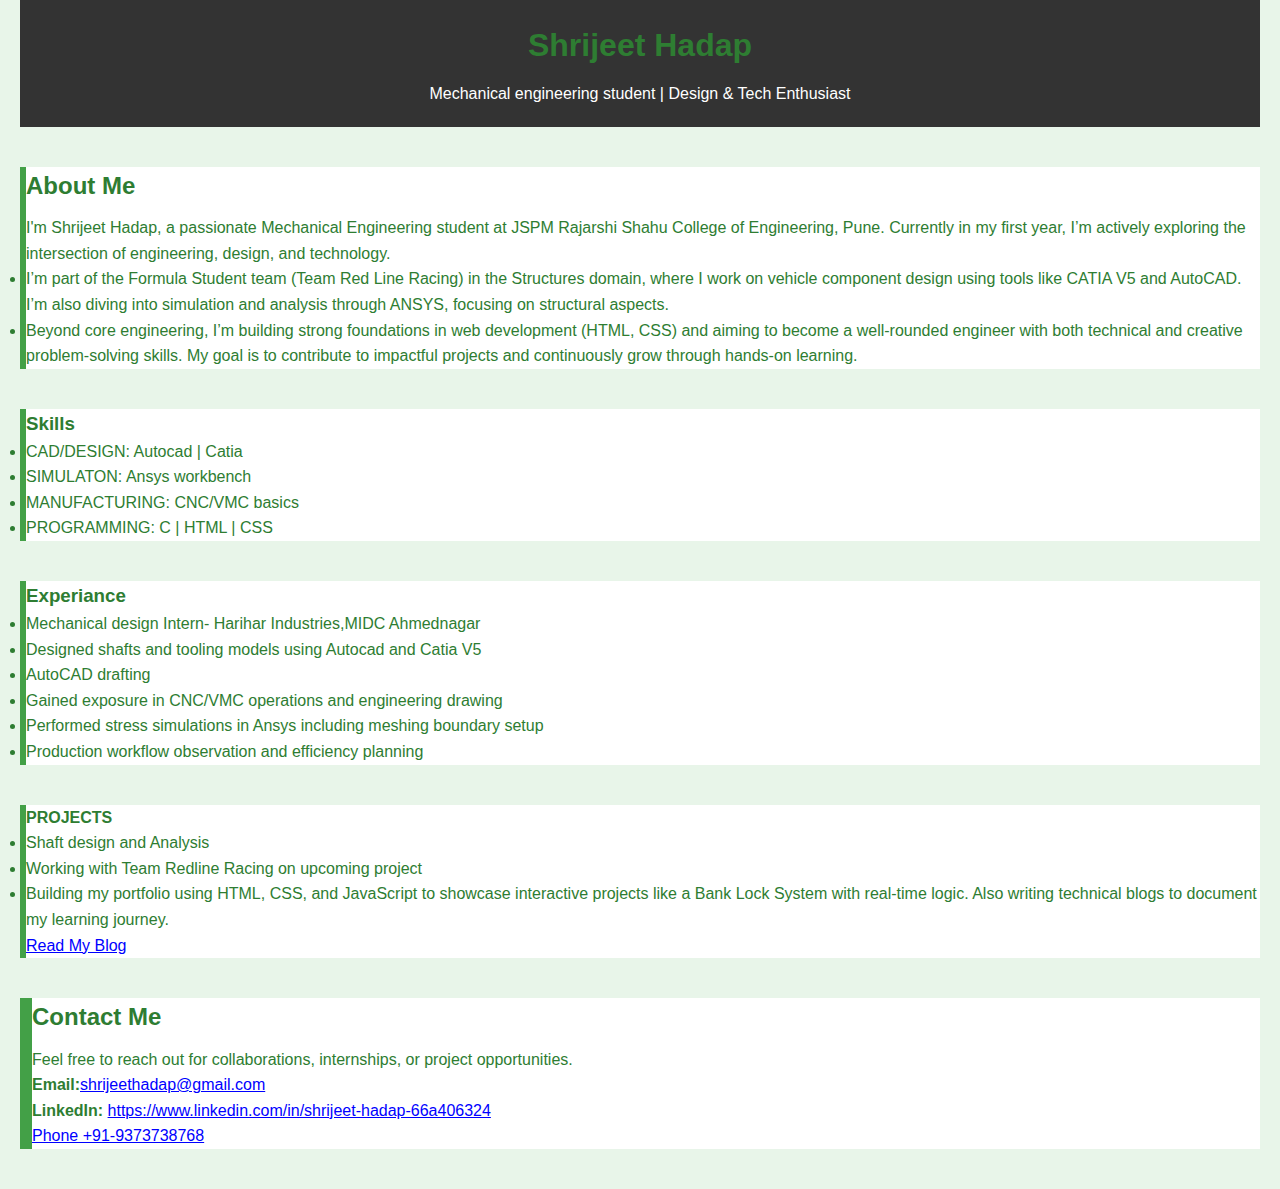
<file: index.html>
<!DOCTYPE html>
<head>
<link rel="stylesheet" href="css/style.css">



</head>
<body>
    <header>
        <h1 style="text-decoration: solid;">Shrijeet Hadap</h1>
        <nav>
          <p>Mechanical engineering student | Design & Tech  Enthusiast</p>
        </nav>
    </header>
    <section id="ABOUT">
        <h2>About Me</h2>
        <p> I'm Shrijeet Hadap, a passionate Mechanical Engineering student at JSPM Rajarshi Shahu College of Engineering, Pune. Currently in my first year, I’m actively exploring the intersection of engineering, design, and technology.
  </p>
  <li>I’m part of the Formula Student team (Team Red Line Racing) in the Structures domain, where I work on vehicle component design using tools like CATIA V5 and AutoCAD. I’m also diving into simulation and analysis through ANSYS, focusing on structural aspects.</li>
  <li> Beyond core engineering, I’m building strong foundations in web development (HTML, CSS) and aiming to become a well-rounded engineer with both technical and creative problem-solving skills. My goal is to contribute to impactful projects and continuously grow through hands-on learning.</li>
    </section>
    <section id="SKILLS">
        <h3 style="text-decoration: solid;text-shadow: 5px;">Skills</h3>
    <li>CAD/DESIGN: Autocad | Catia  </li>
    <li>SIMULATON: Ansys workbench  </li>
    <li>MANUFACTURING: CNC/VMC basics</li>
    <li>PROGRAMMING: C | HTML | CSS</li>

    </section>
    <section id="EXPERIANCE">
        <h3>Experiance</h3>
       <li>Mechanical design Intern- Harihar Industries,MIDC Ahmednagar</li>
       <li>Designed shafts and tooling models using Autocad and Catia V5</li>
        <li>AutoCAD drafting</li>
       <li>Gained exposure in CNC/VMC operations and engineering drawing</li>
       <li>Performed stress simulations in Ansys including meshing boundary setup</li>
        <li>Production workflow observation and efficiency planning</li>

    </section>
    <section id="PROJECTS">
        <h4>PROJECTS</h4>
        <li>Shaft design and Analysis</li>
        <li>Working with Team Redline Racing on upcoming project</li>
        <li>Building my portfolio using HTML, CSS, and JavaScript to showcase interactive projects like a Bank Lock System with real-time logic. Also writing technical blogs to document my learning journey.
      <br><a href="blog1.html" target="_blank">Read My Blog</a></br></li>
    </section>
    <section id="Contact">
       <section id="contact">
  <h2>Contact Me</h2>
  <p>Feel free to reach out for collaborations, internships, or project opportunities.</p>
  
<p><strong>Email:</strong><a href="mailto:shrijeethadap@gmail.com">shrijeethadap@gmail.com</a></p>

  
  <p><strong>LinkedIn:</strong> 
    <a href="https://www.linkedin.com/in/shrijeet-hadap-66a406324" target="_blank">
     https://www.linkedin.com/in/shrijeet-hadap-66a406324
    </a>
  </p>
<a href="tel:+919373738768">Phone +91-9373738768</a>


</body>
</html>
</file>
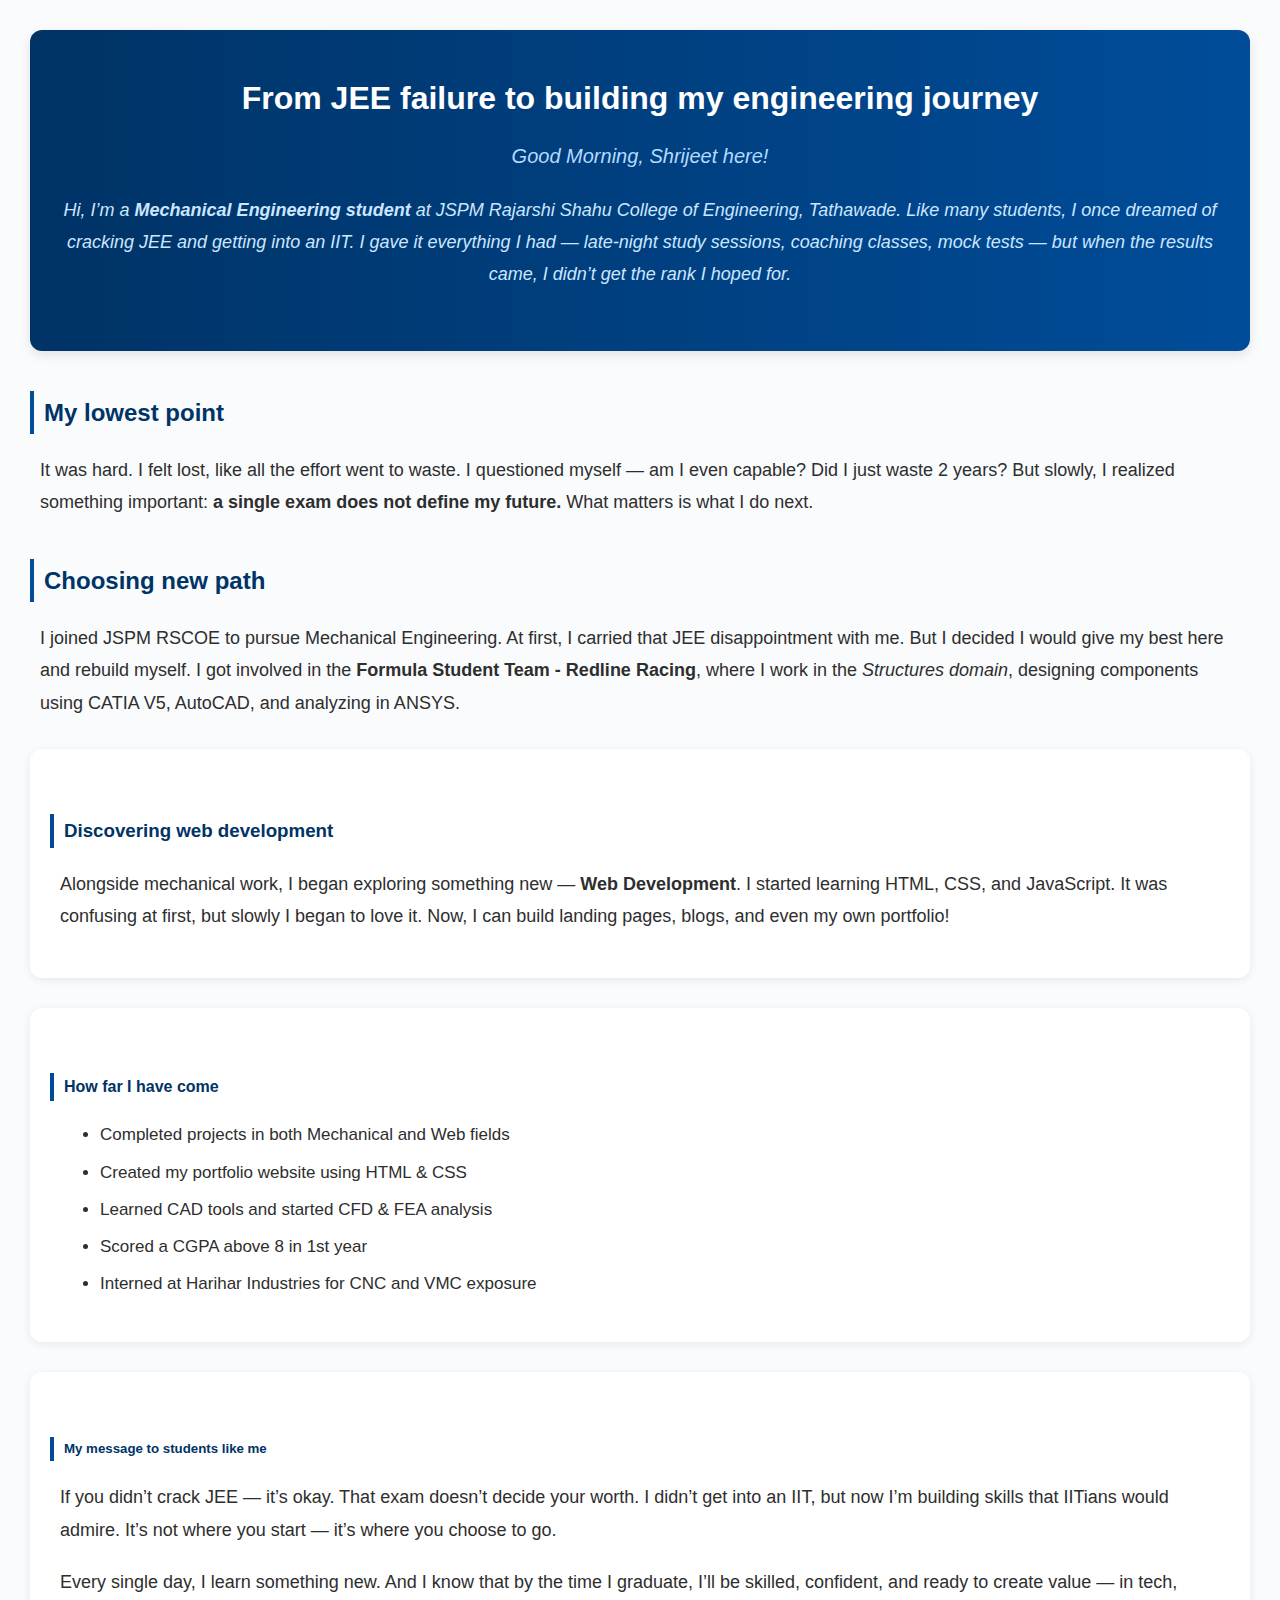
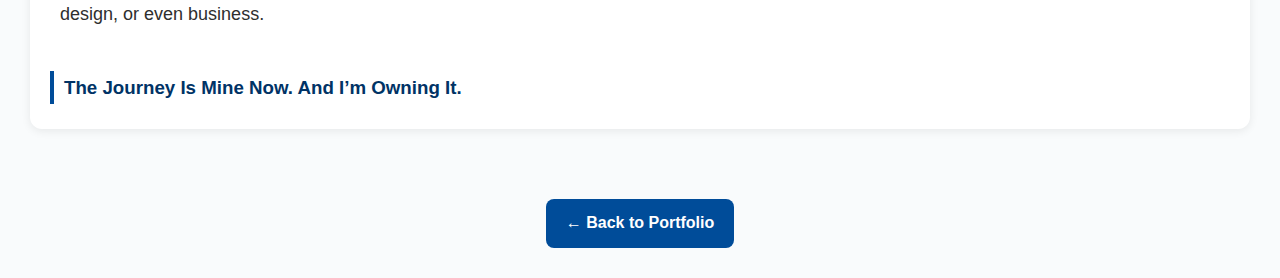
<file: blog1.html>
<!DOCTYPE html>
<html>
<head>
  <title>My Blog</title>
  <style>
    * {
      margin: 0;
      padding: 0;
      box-sizing: border-box;
    }

    body {
      font-family: 'Segoe UI', sans-serif;
      background: #f9fbfc;
      color: #2e2e2e;
      line-height: 1.8;
      padding: 30px;
    }

    header {
      background: linear-gradient(to right, #003366, #004c99);
      color: white;
      padding: 40px 20px;
      text-align: center;
      border-radius: 12px;
      box-shadow: 0 4px 12px rgba(0, 0, 0, 0.1);
    }

    header h1 {
      font-size: 32px;
      font-weight: 700;
      margin-bottom: 10px;
    }

    nav p {
      font-style: italic;
      font-size: 18px;
      color: #cce6ff;
    }

    #greeting {
      font-size: 20px;
      color: #b3daff;
      margin-top: 10px;
    }

    h2, h3, h4, h5 {
      margin-top: 40px;
      color: #003366;
      font-weight: 600;
      padding-left: 10px;
      border-left: 4px solid #004c99;
    }

    p {
      font-size: 18px;
      margin: 20px 0;
      padding: 0 10px;
    }

    ul {
      margin: 20px 30px;
      padding-left: 20px;
    }

    li {
      font-size: 17px;
      margin-bottom: 10px;
      line-height: 1.6;
    }

    section {
      background: white;
      border-radius: 12px;
      padding: 25px 20px;
      margin: 30px 0;
      box-shadow: 0 2px 10px rgba(0, 0, 0, 0.08);
    }

    .back-btn {
      display: inline-block;
      margin-top: 40px;
      padding: 10px 20px;
      background-color: #004c99;
      color: white;
      border-radius: 8px;
      text-decoration: none;
      font-weight: bold;
      transition: background 0.3s ease;
    }

    .back-btn:hover {
      background-color: #002d66;
    }
  </style>
</head>

<body>
  <header>
    <h1>From JEE failure to building my engineering journey</h1>
    <nav>
      <p id="greeting"></p>
      <p>Hi, I’m a <strong>Mechanical Engineering student</strong> at JSPM Rajarshi Shahu College of Engineering, Tathawade. Like many students, I once dreamed of cracking JEE and getting into an IIT. I gave it everything I had — late-night study sessions, coaching classes, mock tests — but when the results came, I didn’t get the rank I hoped for.</p>
    </nav>
  </header>

  <h2>My lowest point</h2>
  <p>It was hard. I felt lost, like all the effort went to waste. I questioned myself — am I even capable? Did I just waste 2 years? But slowly, I realized something important: <strong>a single exam does not define my future.</strong> What matters is what I do next.</p>

  <h2>Choosing new path</h2>
  <p>I joined JSPM RSCOE to pursue Mechanical Engineering. At first, I carried that JEE disappointment with me. But I decided I would give my best here and rebuild myself. I got involved in the <strong>Formula Student Team - Redline Racing</strong>, where I work in the <em>Structures domain</em>, designing components using CATIA V5, AutoCAD, and analyzing in ANSYS.</p>

  <section id="discovering web development">
    <h3>Discovering web development</h3>
    <p>Alongside mechanical work, I began exploring something new — <strong>Web Development</strong>. I started learning HTML, CSS, and JavaScript. It was confusing at first, but slowly I began to love it. Now, I can build landing pages, blogs, and even my own portfolio!</p>
  </section>

  <section id="how far I have come">
    <h4>How far I have come</h4>
    <ul>
      <li>Completed projects in both Mechanical and Web fields</li>
      <li>Created my portfolio website using HTML & CSS</li>
      <li>Learned CAD tools and started CFD & FEA analysis</li>
      <li>Scored a CGPA above 8 in 1st year</li>
      <li>Interned at Harihar Industries for CNC and VMC exposure</li>
    </ul>
  </section>

  <section id="my message to students like me">
    <h5>My message to students like me</h5>
    <p>If you didn’t crack JEE — it’s okay. That exam doesn’t decide your worth. I didn’t get into an IIT, but now I’m building skills that IITians would admire. It’s not where you start — it’s where you choose to go.</p>
    <p>Every single day, I learn something new. And I know that by the time I graduate, I’ll be skilled, confident, and ready to create value — in tech, design, or even business.</p>
    <h3>The Journey Is Mine Now. And I’m Owning It.</h3>
  </section>

  <!-- ✅ Back to Portfolio Button -->
  <div style="text-align: center;">
    <a href="index.html" class="back-btn">← Back to Portfolio</a>
  </div>

  <!-- ✅ JavaScript Greeting -->
  <script>
    let hour = new Date().getHours();
    let greet = "";

    if (hour < 12) {
      greet = "Good Morning, Shrijeet here!";
    } else if (hour < 18) {
      greet = "Good Afternoon, Shrijeet here!";
    } else {
      greet = "Good Evening, Shrijeet here!";
    }

    document.getElementById("greeting").innerText = greet;
  </script>
</body>
</html>
</file>
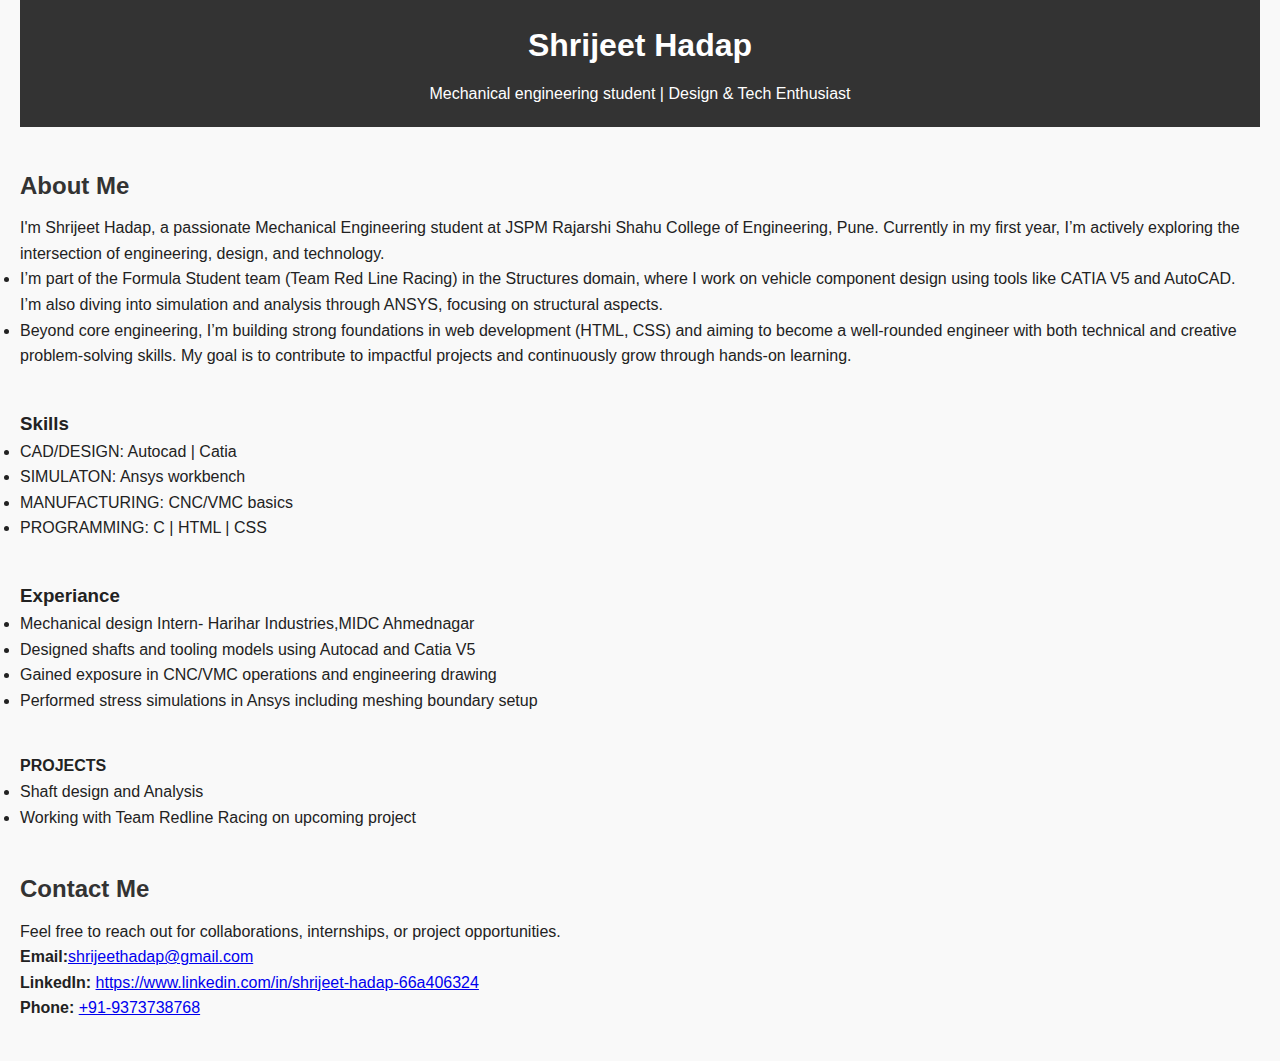
<file: My portfolio.html>
<!DOCTYPE html>
<head>
<link rel="stylesheet" href="style.css">

</head>
<body>
    <header>
        <h1 style="text-decoration: solid;">Shrijeet Hadap</h1>
        <nav>
          <p>Mechanical engineering student | Design & Tech  Enthusiast</p>
        </nav>
    </header>
    <section id="ABOUT">
        <h2>About Me</h2>
        <p> I'm Shrijeet Hadap, a passionate Mechanical Engineering student at JSPM Rajarshi Shahu College of Engineering, Pune. Currently in my first year, I’m actively exploring the intersection of engineering, design, and technology.
  </p>
  <li>I’m part of the Formula Student team (Team Red Line Racing) in the Structures domain, where I work on vehicle component design using tools like CATIA V5 and AutoCAD. I’m also diving into simulation and analysis through ANSYS, focusing on structural aspects.</li>
  <li> Beyond core engineering, I’m building strong foundations in web development (HTML, CSS) and aiming to become a well-rounded engineer with both technical and creative problem-solving skills. My goal is to contribute to impactful projects and continuously grow through hands-on learning.</li>
    </section>
    <section id="SKILLS">
        <h3 style="text-decoration: solid;text-shadow: 5px;">Skills</h3>
    <li>CAD/DESIGN: Autocad | Catia  </li>
    <li>SIMULATON: Ansys workbench  </li>
    <li>MANUFACTURING: CNC/VMC basics</li>
    <li>PROGRAMMING: C | HTML | CSS</li>

    </section>
    <section id="EXPERIANCE">
        <h3>Experiance</h3>
       <li>Mechanical design Intern- Harihar Industries,MIDC Ahmednagar</li>
       <li>Designed shafts and tooling models using Autocad and Catia V5</li>
       <li>Gained exposure in CNC/VMC operations and engineering drawing</li>
       <li>Performed stress simulations in Ansys including meshing boundary setup</li>
    </section>
    <section id="PROJECTS">
        <h4>PROJECTS</h4>
        <li>Shaft design and Analysis</li>
        <li>Working with Team Redline Racing on upcoming project</li>
    </section>
    <section id="Contact">
       <section id="contact">
  <h2>Contact Me</h2>
  <p>Feel free to reach out for collaborations, internships, or project opportunities.</p>
  
<p><strong>Email:</strong><a href="mailto:shrijeethadap@gmail.com">shrijeethadap@gmail.com</a></p>

  
  <p><strong>LinkedIn:</strong> 
    <a href="https://www.linkedin.com/in/shrijeet-hadap-66a406324" target="_blank">
     https://www.linkedin.com/in/shrijeet-hadap-66a406324
    </a>
  </p>
<p><strong>Phone:</strong> <a href="9373738768">+91-9373738768</a></p>

</body>
</html>
</file>
<file: css/style.css>
* {
  margin: 0;
  padding: 0;
  box-sizing: border-box;
}

body {
  font-family: 'Segoe UI', sans-serif;
  line-height: 1.6;
  color: #222;
  background-color: #f9f9f9;
  padding: 0 20px;
}

header {
  background: #333;
  color: white;
  padding: 20px 0;
  text-align: center;
}

header h1 {
  margin-bottom: 10px;
}

nav a {
  color: white;
  margin: 0 15px;
  text-decoration: none;
  font-weight: bold;
}

.hero {
  text-align: center;
  padding: 50px 0;
  background: #e9ecef;
}

section {
  margin: 40px 0;
}

h2 {
  margin-bottom: 10px;
  color: #333;
}

.project-card {
  background: white;
  padding: 15px;
  margin: 10px 0;
  border-radius: 8px;
  box-shadow: 0 2px 6px rgba(0,0,0,0.1);
}

footer {
  text-align: center;
  padding: 20px 0;
  background: #333;
  color: white;
  margin-top: 40px;
}
<head>
  <style>
    a {
      text-decoration: none;
    }

    a:link {
      color: blue;
    }

    a:visited {
      color: purple;
    }

    a:hover {
      color: brown;
      text-decoration: underline;
    }

    a:active {
      color: red;
    }
body {
  background-color: #e8f5e9;
  color: #2e7d32;
}

section {
  background-color: #ffffff;
  border-left: 6px solid #43a047;
}

h1, h2, h3 {
  color: #2e7d32;
}

a {
  color: #388e3c;
}

a:hover {
  color: #1b5e20;
}
body {
  background-color: #e8f5e9;
  color: #2e7d32;
}

section {
  background-color: #ffffff;
  border-left: 6px solid #43a047;
}

h1, h2, h3 {
  color: #2e7d32;
}

a {
  color: #388e3c;
}

a:hover {
  color: #1b5e20;
}


  </style>
</head>
</file>
<file: style.css>
* {
  margin: 0;
  padding: 0;
  box-sizing: border-box;
}

body {
  font-family: 'Segoe UI', sans-serif;
  line-height: 1.6;
  color: #222;
  background-color: #f9f9f9;
  padding: 0 20px;
}

header {
  background: #333;
  color: white;
  padding: 20px 0;
  text-align: center;
}

header h1 {
  margin-bottom: 10px;
}

nav a {
  color: white;
  margin: 0 15px;
  text-decoration: none;
  font-weight: bold;
}

.hero {
  text-align: center;
  padding: 50px 0;
  background: #e9ecef;
}

section {
  margin: 40px 0;
}

h2 {
  margin-bottom: 10px;
  color: #333;
}

.project-card {
  background: white;
  padding: 15px;
  margin: 10px 0;
  border-radius: 8px;
  box-shadow: 0 2px 6px rgba(0,0,0,0.1);
}

footer {
  text-align: center;
  padding: 20px 0;
  background: #333;
  color: white;
  margin-top: 40px;
}
</file>
